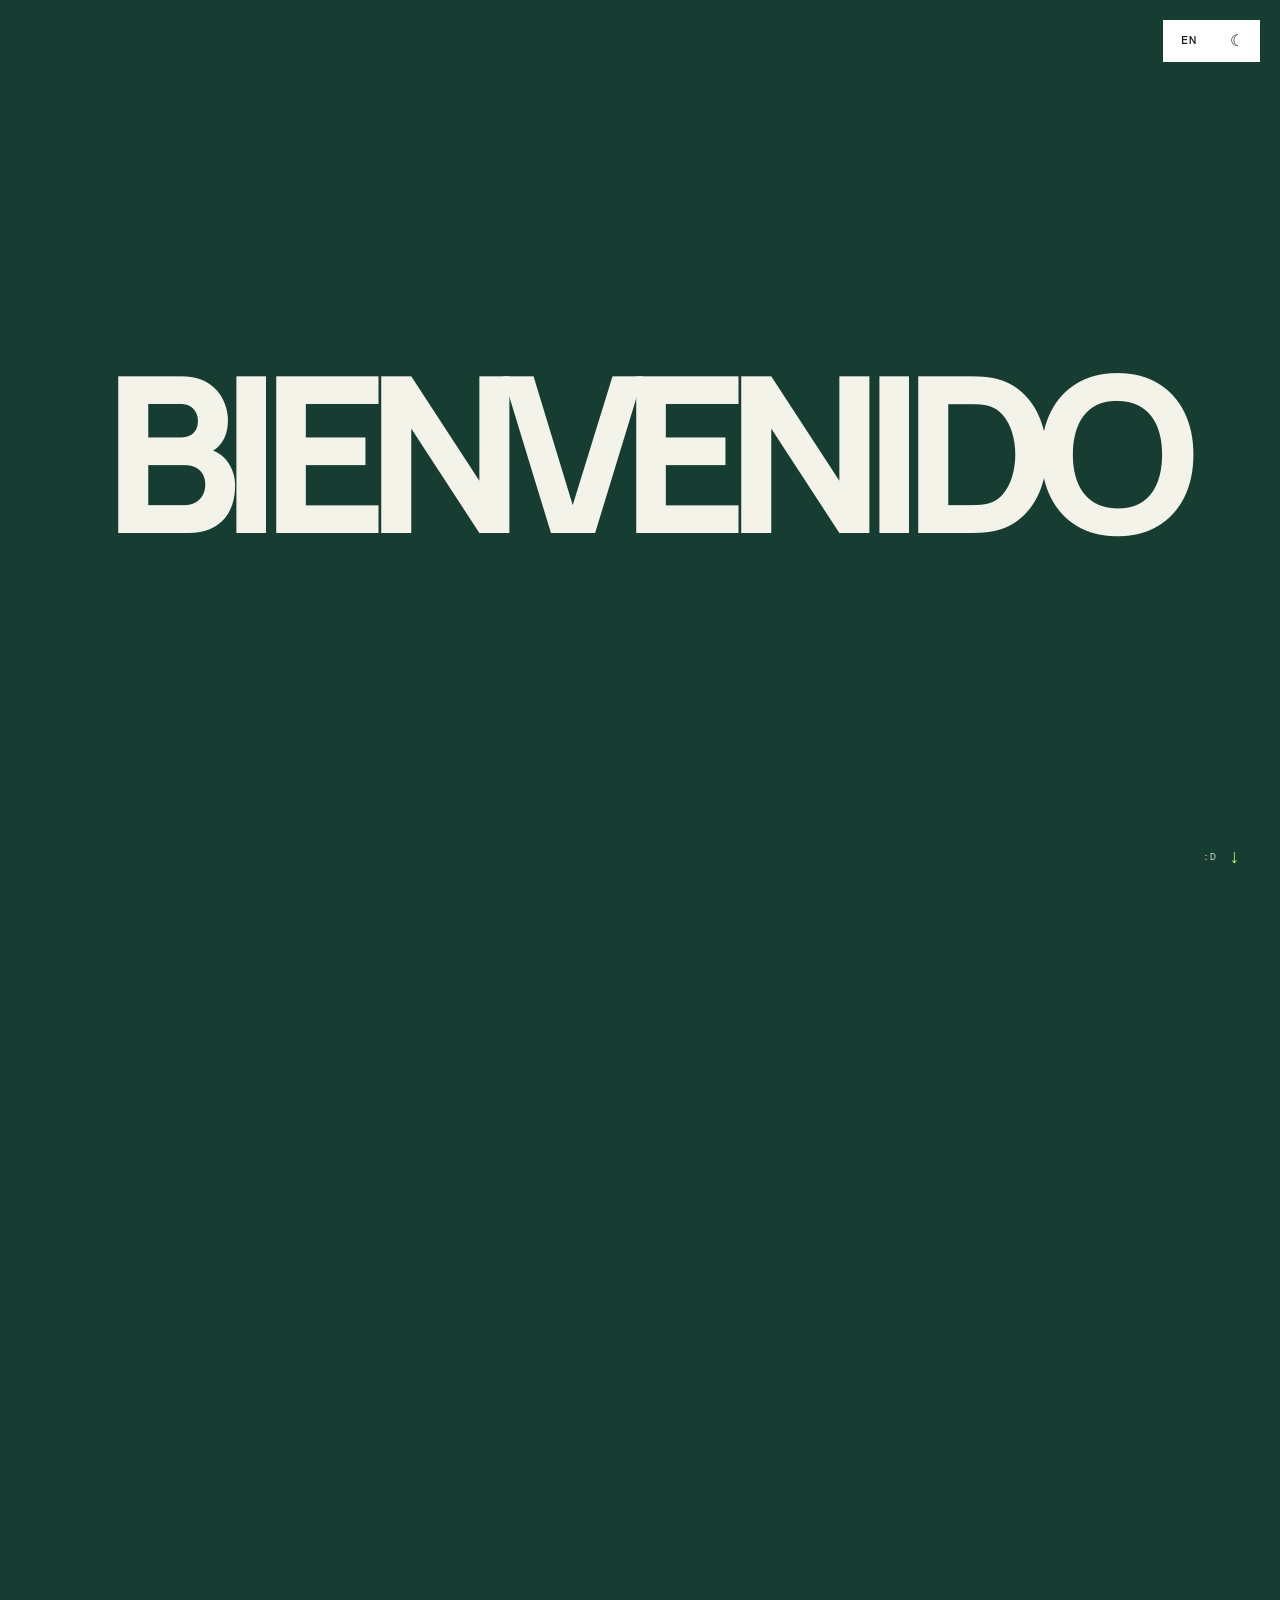
<file: index.html>
<!doctype html>
<html lang="es">
<head>
  <meta charset="utf-8">
  <meta name="viewport" content="width=device-width, initial-scale=1">
  <meta name="theme-color" content="#173d32">
  <meta name="description" content="Portfolio de Daniel Aguilar Rodríguez, desarrollador de software en Guatemala. Backend, APIs y experiencias digitales.">
  <title>Daniel Aguilar Rodríguez — Desarrollador de software</title>
  <link rel="preconnect" href="https://fonts.googleapis.com">
  <link rel="preconnect" href="https://fonts.gstatic.com" crossorigin>
  <link href="https://fonts.googleapis.com/css2?family=DM+Mono:wght@400;500&family=Manrope:wght@400;500;600;700;800&display=swap" rel="stylesheet">
  <link rel="stylesheet" href="styles.css">
</head>
<body>
  <div class="header-controls" aria-label="Preferencias">
    <button class="language-toggle" id="language-toggle" type="button" aria-label="Switch language to English">EN</button>
    <button class="theme-toggle" id="theme-toggle" type="button" aria-label="Activar modo noche"><span id="theme-icon" aria-hidden="true">☾</span></button>
  </div>
  <main>
    <!-- Sequence viewport: the whole portfolio lives inside this scroll-driven scene. -->
    <section class="sequence-stage" id="portfolio" aria-label="Portfolio Fibonacci de Daniel Aguilar">
      <div class="sequence-screen">
        <!-- The previous scene stays below while the next Fibonacci scene manifests. -->
        <div class="scene-layer scene-layer--base" id="scene-base"></div>
        <div class="scene-layer scene-layer--incoming" id="scene-incoming" aria-live="polite"></div>
        <p class="scroll-hint" id="scroll-hint" aria-hidden="true"> :D <span>↓</span></p>
      </div>
    </section>
  </main>
  <script src="script.js"></script>
</body>
</html>
</file>
<file: styles.css>
/* 1. Global palette, type, and browser defaults. */
:root {
  color-scheme: dark;
  --ink: #17211f;
  --paper: #f5f4ed;
  --muted-ink: rgba(23, 33, 31, 0.72);
  --mono: "DM Mono", monospace;
  --sans: "Manrope", Arial, sans-serif;
}

*,
*::before,
*::after {
  box-sizing: border-box;
}

html {
  scroll-behavior: auto;
  background: #173d32;
}

body {
  margin: 0;
  background: #173d32;
  color: var(--ink);
  font-family: var(--sans);
}

.header-controls {
  position: fixed;
  z-index: 10;
  top: 1.25rem;
  right: 1.25rem;
  display: flex;
  overflow: hidden;
  border: 0;
  border-radius: 0;
  background: #fff;
}

.language-toggle,
.theme-toggle {
  min-width: 3.25rem;
  padding: 0.65rem 0.8rem;
  border: 0;
  border-radius: 0;
  background: transparent;
  color: #17211f;
  font: 500 0.72rem var(--mono);
  letter-spacing: 0.08em;
  cursor: pointer;
}

.theme-toggle {
  min-width: 2.8rem;
  font-size: 1rem;
}

.language-toggle:hover,
.language-toggle:focus-visible,
.theme-toggle:hover,
.theme-toggle:focus-visible {
  background: #b8f36a;
  border-color: #b8f36a;
  color: #17211f;
}

:root[data-theme="night"] {
  color-scheme: dark;
  --ink: #f0f4e9;
  --paper: #111a18;
  --muted-ink: rgba(240, 244, 233, 0.76);
  --fib-tile-border: rgba(255, 255, 255, 0.78);
}

:root[data-theme="night"],
:root[data-theme="night"] body,
:root[data-theme="night"] .sequence-stage,
:root[data-theme="night"] .sequence-screen {
  background: #111a18;
}

:root[data-theme="night"] .fib-tile--title {
  background: color-mix(in srgb, var(--tile-color) 78%, black);
}

:root[data-theme="night"] .fib-tile--index {
  background: color-mix(in srgb, var(--tile-color) 68%, black);
}

:root[data-theme="night"] .home-copy h2 span,
:root[data-theme="night"] .scroll-hint span {
  color: #c4f77a;
}

:root[data-theme="night"] .stats span,
:root[data-theme="night"] .tags span,
:root[data-theme="night"] .project-card {
  border-color: rgba(240, 244, 233, 0.3);
}

:root[data-theme="night"] .project-card {
  background: rgba(5, 12, 10, 0.24);
}

:root[data-theme="night"] .project-card:hover {
  background: rgba(240, 244, 233, 0.12);
}

:root[data-theme="night"] .experience-item,
:root[data-theme="night"] .education-item,
:root[data-theme="night"] .contact-details {
  border-color: rgba(240, 244, 233, 0.28);
}

:root[data-theme="night"] .contact-copy .contact-details {
  border-color: rgba(245, 244, 237, 0.48);
}

:root[data-theme="night"] .index-link {
  color: rgba(240, 244, 233, 0.7);
}

:root[data-theme="night"] .index-link.is-current,
:root[data-theme="night"] .index-link.is-neighbor,
:root[data-theme="night"] .index-link:hover {
  color: var(--ink);
}

a {
  color: inherit;
  text-decoration: none;
}

::selection {
  color: var(--paper);
  background: #315a48;
}

/* 2. One sticky viewport spans all seven scroll states. */
.sequence-stage {
  position: relative;
  height: 700svh;
  background: #173d32;
}

.sequence-screen {
  position: sticky;
  top: 0;
  width: 100%;
  height: 100svh;
  min-height: 0;
  overflow: hidden;
  background: #173d32;
  isolation: isolate;
}

/* 3. Scene layers let each new color palette wipe over the previous scene. */
.scene-layer {
  position: absolute;
  inset: 0;
}

.scene-layer--base {
  z-index: 0;
}

.scene-layer--incoming {
  z-index: 1;
  /* Let the complete index on the previous scene receive clicks during a wipe. */
  pointer-events: none;
}

.scene-layer--incoming .fib-tile--index {
  /* The newly arriving index is also interactive as soon as its tile is visible. */
  pointer-events: auto;
}

.scene-layer[hidden] {
  display: none;
}

.welcome-scene,
.fib-scene {
  position: absolute;
  inset: 0;
  overflow: hidden;
}

.welcome-scene {
  display: grid;
  place-items: center;
  color: #f3f3e9;
  text-align: center;
}

.welcome-copy {
  padding: 2rem;
}

.eyebrow,
.meta,
.scroll-hint,
.tile-section-title {
  font-family: var(--mono);
  font-size: clamp(0.58rem, 0.8vw, 0.75rem);
  letter-spacing: 0.13em;
  line-height: 1.6;
  text-transform: uppercase;
}

.welcome-copy h1 {
  margin: 0;
  font-size: clamp(3.5rem, 17vw, 15rem);
  font-weight: 800;
  letter-spacing: -0.105em;
  line-height: 0.82;
}

/* 4. Fibonacci rectangles and the three information-bearing tiles. */
.fib-tile {
  position: absolute;
  overflow: hidden;
  background: var(--tile-color);
  color: var(--ink);
  clip-path: inset(0);
}

.fib-tile::after {
  position: absolute;
  z-index: 3;
  inset: 0;
  border: 1px solid var(--fib-tile-border, transparent);
  content: "";
  pointer-events: none;
}

.scene-layer--incoming .fib-tile {
  clip-path: inset(0 100% 0 0);
  will-change: clip-path;
}

.fib-tile--feature {
  z-index: 1;
  display: flex;
  align-items: center;
  padding: clamp(1.2rem, 5vw, 5rem);
}

.fib-tile--title {
  display: flex;
  align-items: center;
  padding: clamp(0.8rem, 3vw, 2.8rem);
  background: color-mix(in srgb, var(--tile-color) 85%, white);
}

.tile-section-title {
  margin: 0;
  font-size: clamp(0.7rem, 1.2vw, 1rem);
  font-weight: 500;
}

.fib-tile--index {
  z-index: 2;
  padding: clamp(0.55rem, 1.8vw, 1.7rem);
  background: color-mix(in srgb, var(--tile-color) 74%, white);
}

.index-panel {
  width: 100%;
}

.index-panel .eyebrow {
  margin: 0 0 0.5rem;
  opacity: 0.66;
}

.index-panel ol {
  display: grid;
  gap: 0.2rem;
  margin: 0;
  padding: 0;
  list-style: none;
}

.index-link {
  display: flex;
  align-items: baseline;
  gap: 0.5rem;
  padding: 0.12rem 0;
  color: rgba(23, 33, 31, 0.58);
  font-family: var(--mono);
  font-size: clamp(0.48rem, 0.72vw, 0.68rem);
  line-height: 1.35;
  transition: color 180ms ease, transform 180ms ease;
}

.index-link span:first-child {
  font-size: 0.85em;
  opacity: 0.65;
}

.index-link.is-current {
  color: var(--ink);
  font-weight: 700;
}

.index-link.is-neighbor {
  color: var(--ink);
  opacity: 0.84;
}

.index-link:hover {
  color: var(--ink);
  transform: translateX(3px);
}

/* 5. Main title and portfolio information styles. */
.eyebrow {
  margin: 0 0 1rem;
  color: var(--muted-ink);
}

.home-copy,
.profile-copy,
.experience-copy,
.projects-copy,
.education-copy,
.contact-copy {
  width: min(100%, 940px);
  overflow: visible;
}

.home-copy h2 {
  max-width: 12ch;
  margin: 0;
  font-size: clamp(2.6rem, 7vw, 7rem);
  font-weight: 800;
  letter-spacing: -0.09em;
  line-height: 0.94;
}

.home-copy h2 span {
  display: block;
  color: #315a48;
}

.home-copy > p:not(.eyebrow) {
  max-width: 46ch;
  margin: 1.3rem 0 0;
  color: var(--muted-ink);
  font-size: clamp(0.9rem, 1.3vw, 1.12rem);
  line-height: 1.75;
}

.inline-links {
  display: flex;
  flex-wrap: wrap;
  gap: 1.4rem;
  margin-top: 2rem;
  font-family: var(--mono);
  font-size: 0.75rem;
}

.inline-links a,
.all-projects {
  padding-bottom: 0.35rem;
  border-bottom: 1px solid currentColor;
}

.profile-copy h3,
.experience-copy h3,
.projects-copy h3,
.education-copy h3,
.contact-copy h3 {
  margin: 0 0 1rem;
  font-size: clamp(1.8rem, 4.4vw, 4.2rem);
  font-weight: 800;
  letter-spacing: -0.075em;
  line-height: 1.02;
}

.profile-copy > p:not(.eyebrow),
.experience-item > p:not(.meta),
.education-item > p:not(.meta),
.contact-copy > p:not(.eyebrow, .meta) {
  max-width: 72ch;
  margin: 0.7rem 0;
  color: var(--muted-ink);
  font-size: clamp(0.72rem, 1vw, 0.94rem);
  line-height: 1.65;
}

.home-copy > p:not(.eyebrow),
.profile-copy > p:not(.eyebrow),
.experience-item > p:not(.meta),
.projects-copy > p:not(.eyebrow),
.project-card > span:not(.meta),
.education-item > p:not(.meta),
.education-item > span,
.contact-copy > p:not(.eyebrow, .meta) {
  text-align: justify;
}

.profile-copy .lead {
  max-width: 42ch;
  color: var(--ink) !important;
  font-size: clamp(1rem, 1.6vw, 1.35rem) !important;
  font-weight: 600;
}

.stats,
.tags {
  display: flex;
  flex-wrap: wrap;
  gap: 0.55rem;
  margin-top: 1rem;
}

.stats span,
.tags span {
  padding: 0.48rem 0.7rem;
  border: 1px solid rgba(23, 33, 31, 0.2);
  border-radius: 999px;
  color: var(--muted-ink);
  font-family: var(--mono);
  font-size: clamp(0.52rem, 0.7vw, 0.65rem);
}

.stats b {
  margin-right: 0.25rem;
  color: var(--ink);
  font-size: 1.2em;
}

/* 6. Experience, GitHub projects, and education cards. */
.experience-item,
.education-item {
  padding: 0.85rem 0;
  border-top: 1px solid rgba(23, 33, 31, 0.24);
}

.meta {
  margin: 0 0 0.35rem;
  color: var(--muted-ink);
  font-size: 0.58rem;
}

.experience-item h4,
.education-item h4 {
  margin: 0;
  font-size: clamp(0.95rem, 1.4vw, 1.25rem);
  letter-spacing: -0.04em;
}

.experience-item .tags {
  margin-top: 0.6rem;
}

.section-intro {
  margin: 0.4rem 0 1.2rem;
  color: var(--muted-ink);
  font-size: 0.88rem;
}

.project-list {
  display: grid;
  grid-template-columns: repeat(3, minmax(0, 1fr));
  gap: 0.7rem;
}

.project-card {
  display: flex;
  min-height: 190px;
  flex-direction: column;
  align-items: flex-start;
  padding: 1rem;
  border: 1px solid rgba(23, 33, 31, 0.22);
  background: rgba(255, 255, 255, 0.18);
  transition: transform 180ms ease, background-color 180ms ease;
}

.project-card:hover {
  transform: translateY(-4px);
  background: rgba(255, 255, 255, 0.4);
}

.project-card strong {
  margin: 0.7rem 0 0.35rem;
  font-size: 1.15rem;
}

.project-card > span:not(.meta) {
  color: var(--muted-ink);
  font-size: 0.75rem;
  line-height: 1.5;
}

.project-card b {
  margin-top: auto;
  padding-top: 1rem;
  font-family: var(--mono);
  font-size: 0.62rem;
  font-weight: 500;
}

.all-projects {
  display: inline-block;
  margin-top: 1rem;
  font-family: var(--mono);
  font-size: 0.68rem;
}

.education-item {
  padding: 1.2rem 0;
}

.education-item > span {
  display: block;
  margin-top: 0.65rem;
  color: var(--muted-ink);
  font-size: 0.76rem;
  line-height: 1.6;
}

/* 7. Contact actions and persistent scene progress labels. */
.contact-copy h3 {
  max-width: 11ch;
  font-size: clamp(2.5rem, 6vw, 6.2rem);
}

.contact-copy {
  --ink: #f5f4ed;
  --muted-ink: rgba(245, 244, 237, 0.84);
  color: var(--ink);
}

.contact-copy > p:not(.eyebrow, .meta) {
  max-width: 42ch;
  font-size: clamp(0.9rem, 1.35vw, 1.1rem);
}

.contact-button {
  display: inline-flex;
  margin-top: 1rem;
  padding: 0.85rem 1.2rem;
  background: #173d32;
  color: #fff;
  font-family: var(--mono);
  font-size: 0.72rem;
}

.contact-details {
  display: flex;
  flex-wrap: wrap;
  gap: 0.8rem 1.3rem;
  margin: 1.7rem 0;
  padding-top: 1rem;
  border-top: 1px solid rgba(23, 33, 31, 0.24);
  font-family: var(--mono);
  font-size: 0.66rem;
}

.contact-copy .contact-details {
  border-color: rgba(245, 244, 237, 0.48);
}

.contact-details a:hover {
  text-decoration: underline;
  text-underline-offset: 0.25em;
}

.scroll-hint {
  position: absolute;
  z-index: 5;
  right: clamp(1rem, 3vw, 2.5rem);
  margin: 0;
  color: rgba(245, 244, 237, 0.86);
  pointer-events: none;
  transition: opacity 180ms ease;
}

.scroll-hint {
  bottom: clamp(1rem, 3vh, 2rem);
  display: flex;
  align-items: center;
  gap: 0.7rem;
}

.scroll-hint span {
  color: #b8f36a;
  font-size: 1.2rem;
}

.scroll-hint.is-hidden {
  opacity: 0;
}

/* 8. Tablet and phone adjustments retain the same three-tile hierarchy. */
@media (max-width: 760px) {
  .sequence-screen {
    min-height: 0;
  }

  .fib-tile--feature {
    padding: clamp(1rem, 5vw, 2rem);
  }

  .fib-tile--title {
    padding: 0.65rem;
  }

  .fib-tile--index {
    padding: 0.5rem;
  }

  .index-panel ol {
    gap: 0.1rem;
  }

  .index-link {
    gap: 0.25rem;
    font-size: clamp(0.42rem, 1.6vw, 0.62rem);
  }

  .project-list { gap: 0.35rem; }

  .project-card {
    min-height: 0;
    padding: 0.55rem;
  }

  .project-card strong {
    margin-top: 0.35rem;
  }

  .project-card b {
    padding-top: 0.5rem;
  }

  .contact-details {
    gap: 0.65rem;
    font-size: 0.57rem;
  }
}

@media (prefers-reduced-motion: reduce) {
  *,
  *::before,
  *::after {
    scroll-behavior: auto !important;
    animation-duration: 0.01ms !important;
    transition-duration: 0.01ms !important;
  }
}
</file>
